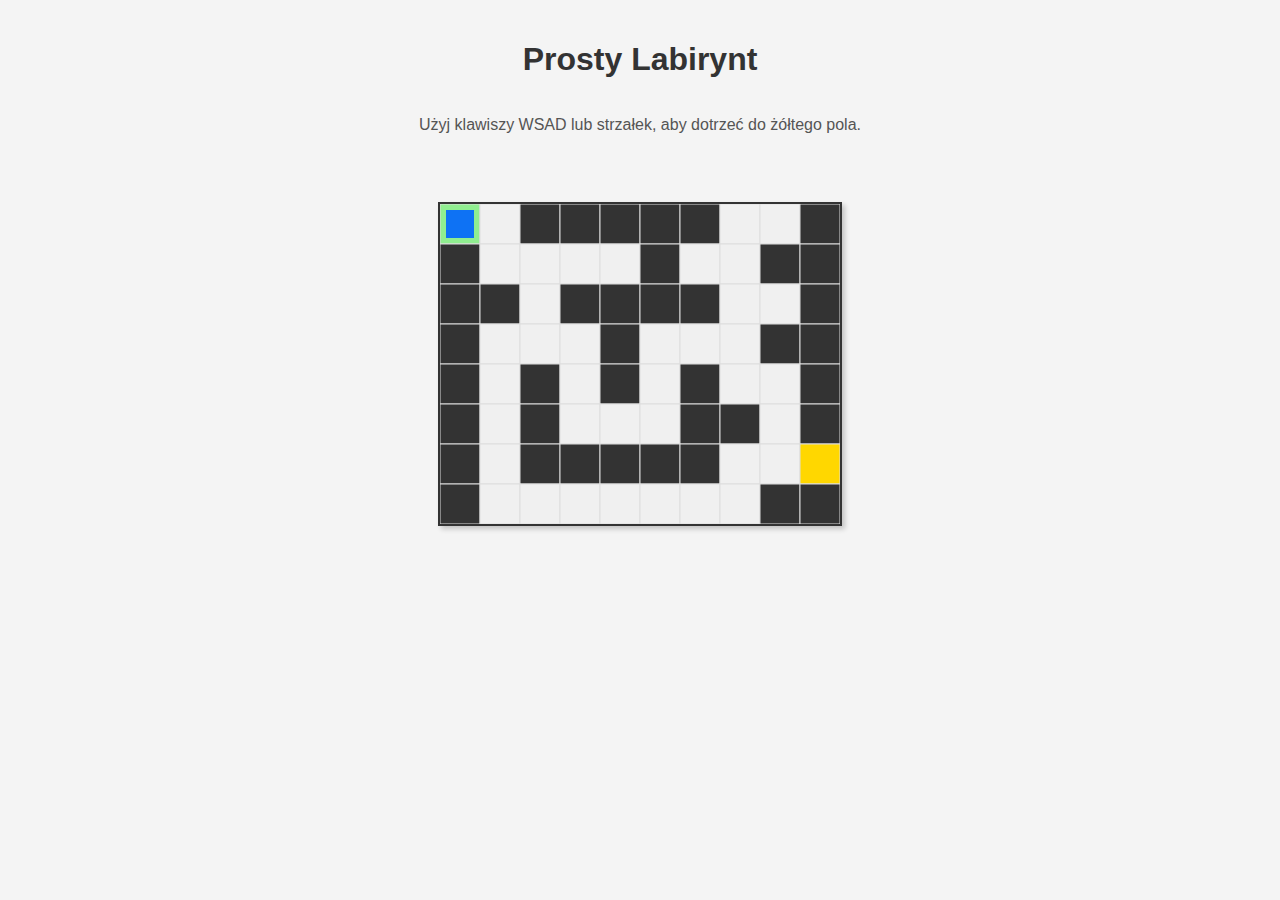
<file: Labirynt/index.html>
<!DOCTYPE html>
<html lang="pl">
<head>
    <meta charset="UTF-8">
    <meta name="viewport" content="width=device-width, initial-scale=1.0">
    <title>Gra Labirynt</title>
    <link rel="stylesheet" href="style.css">
</head>
<body>
    <h1>Prosty Labirynt</h1>
    <p>Użyj klawiszy WSAD lub strzałek, aby dotrzeć do żółtego pola.</p>
    <p id="winMessage" class="message"></p>
    <canvas id="mazeCanvas"></canvas>
    <script src="script.js"></script>
</body>
</html>
</file>
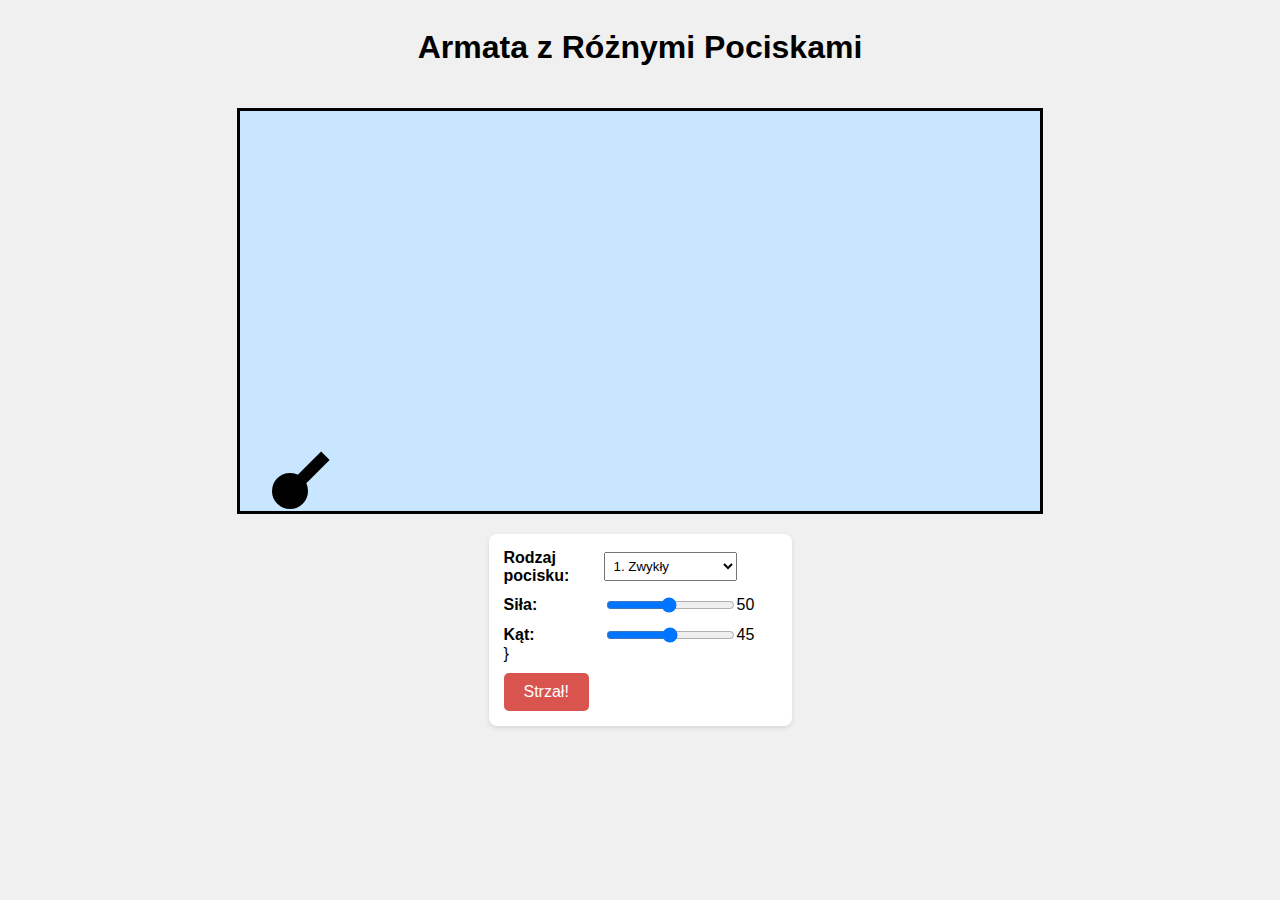
<file: Armata.html>
<!DOCTYPE html>
<html lang="pl">
<head>
    <meta charset="UTF-8">
    <meta name="viewport" content="width=device-width, initial-scale=1.0">
    <title>Armata z Różnymi Pociskami</title>

    <style>
        body {
            font-family: Arial, sans-serif;
            display: flex;
            justify-content: center;
            align-items: center;
            flex-direction: column;
            background-color: #f0f0f0;
        }
        #gameCanvas {
            border: 3px solid black;
            background-color: rgb(200, 230, 255); /* Lepszy kontrast nieba */
            display: block;
            margin: 20px auto;
        }
        .controls {
            background-color: #fff;
            padding: 15px;
            border-radius: 8px;
            box-shadow: 0 2px 5px rgba(0,0,0,0.1);
        }
        .control-group {
            margin-bottom: 10px;
            display: grid;
            grid-template-columns: 100px 1fr 40px;
            align-items: center;
        }
        label {
            font-weight: bold;
        }
        #fireButton {
            padding: 10px 20px;
            font-size: 16px;
            cursor: pointer;
            border: none;
            background-color: #d9534f;
            color: white;
            border-radius: 5px;
            transition: background-color 0.2s;
        }
        #fireButton:hover {
            background-color: #c9302c;
        }
        select {
            padding: 5px;
        }

    </style>
</head>
<body>
    <h1>Armata z Różnymi Pociskami</h1>
    <canvas id="gameCanvas" width="800" height="400"></canvas>
    
    <div class="controls">
        <div class="control-group">
            <label for="bulletTypeSelect">Rodzaj pocisku:</label>
            <select id="bulletTypeSelect">
                <option value="normal">1. Zwykły</option>
                <option value="explosive">2. Wybuchowy</option>
                <option value="shrapnel">3. Odłamkowy</option>
            </select>
        </div>
        <div class="control-group">
            <label for="powerRange">Siła:</label>
            <input type="range" id="powerRange" min="1" max="100" value="50">
            <span id="powerValue">50</span>
        </div>
        <div class="control-group">
            <label for="angleRange">Kąt:</label>
            <input type="range" id="angleRange" min="0" max="90" value="45">
            <span id="angleValue">45</span>
        }
        </div>
        <div>
            <button id="fireButton">Strzał!</button>
        </div>  
    </div>

    <script>
        const canvas = document.getElementById('gameCanvas');
        const ctx = canvas.getContext('2d');

        // Pobieranie elementów sterujących
        const angleRange = document.getElementById('angleRange');
        const powerRange = document.getElementById('powerRange');
        const fireButton = document.getElementById('fireButton');
        const bulletTypeSelect = document.getElementById('bulletTypeSelect');
        const angleValueSpan = document.getElementById('angleValue');
        const powerValueSpan = document.getElementById('powerValue');

        // Ustawienia symulacji
        const gravity = 0.2; 
        const friction = 0.99;
        const stopThreshold = 0.25;

        const cannon = {
            x: 50,
            y: canvas.height - 20,
            length: 50,
            width: 12
        };

        // Zamiast jednego pocisku, używamy tablic do obsługi wielu obiektów
        let projectiles = [];
        let particles = []; // Do efektów (eksplozja)

        // Aktualizacja wyświetlanych wartości z suwaków
        angleRange.addEventListener('input', () => {
            angleValueSpan.textContent = angleRange.value;
        });
        powerRange.addEventListener('input', () => {
            powerValueSpan.textContent = powerRange.value;
        });

        fireButton.addEventListener('click', () => {
            // Pozwól na strzał tylko jeśli poprzedni pocisk (i jego efekty) zniknęły
            if (projectiles.length === 0 && particles.length === 0) {
                const angleDeg = parseFloat(angleRange.value);
                const power = parseFloat(powerRange.value) / 2; // Zmniejszamy siłę, aby była bardziej zbalansowana
                const bulletType = bulletTypeSelect.value;

                const angleRad = (angleDeg * Math.PI) / 180;

                const startX = cannon.x + Math.cos(angleRad) * cannon.length;
                const startY = cannon.y - Math.sin(angleRad) * cannon.length;

                const vx = power * Math.cos(angleRad);
                const vy = -power * Math.sin(angleRad);

                // Tworzymy nowy pocisk z wybranym typem
                projectiles.push({
                    x: startX,
                    y: startY,
                    vx: vx,
                    vy: vy,
                    radius: 8,
                    color: 'black',
                    type: bulletType // Dodajemy typ pocisku
                });
            }
        });
        
        // --- FUNKCJE DLA EFEKTÓW SPECJALNYCH ---

        function createExplosion(x, y) {
            const particleCount = 50;
            for (let i = 0; i < particleCount; i++) {
                const angle = Math.random() * Math.PI * 2;
                const speed = Math.random() * 5 + 1;
                particles.push({
                    x: x,
                    y: y,
                    vx: Math.cos(angle) * speed,
                    vy: Math.sin(angle) * speed,
                    radius: Math.random() * 3 + 1,
                    color: `hsl(${Math.random() * 60}, 100%, 50%)`, // Odcienie żółci i pomarańczy
                    life: 50 + Math.random() * 30 // Czas życia cząsteczki
                });
            }
        }

        function createShrapnel(x, y, parentVx, parentVy) {
            const shrapnelCount = 5;
            for (let i = 0; i < shrapnelCount; i++) {
                // Nowe pociski zyskują część prędkości rodzica i losowy rozrzut
                projectiles.push({
                    x: x,
                    y: y,
                    vx: -parentVx * 0.4 + (Math.random() - 0.5) * 10,
                    vy: -parentVy * 0.4 + (Math.random() - 0.5) * 10,
                    radius: 3,
                    color: '#444',
                    type: 'normal' // Odłamki są już normalnymi pociskami
                });
            }
        }

        // --- FUNKCJE RYSUJĄCE ---

        function drawCannon() {
            const angleRad = (parseFloat(angleRange.value) * Math.PI) / 180;
            ctx.save();
            ctx.translate(cannon.x, cannon.y);
            ctx.rotate(-angleRad);
            // Lufa
            ctx.fillStyle = 'black';
            ctx.fillRect(0, -cannon.width / 2, cannon.length, cannon.width);
            // Podstawa armaty
            ctx.beginPath();
            ctx.arc(0, 0, 18, 0, Math.PI * 2);
            ctx.fill();
            ctx.restore();
        }

        function drawProjectiles() {
            projectiles.forEach(proj => {
                ctx.beginPath();
                ctx.arc(proj.x, proj.y, proj.radius, 0, Math.PI * 2);
                ctx.fillStyle = proj.color;
                ctx.fill();
            });
        }
        
        function drawParticles() {
            particles.forEach(p => {
                ctx.beginPath();
                ctx.arc(p.x, p.y, p.radius, 0, Math.PI * 2);
                ctx.fillStyle = p.color;
                ctx.fill();
            });
        }

        // --- FUNKCJE AKTUALIZUJĄCE STAN GRY ---

        function updateProjectiles() {
            // Iterujemy od tyłu, aby bezpiecznie usuwać elementy z tablicy
            for (let i = projectiles.length - 1; i >= 0; i--) {
                const proj = projectiles[i];

                proj.vy += gravity;
                proj.x += proj.vx;
                proj.y += proj.vy;

                proj.vx *= friction;
                proj.vy *= friction;

                const r = proj.radius;
                const w = canvas.width;
                const h = canvas.height;
                let hit = false;
                
                // Kolizje
                if (proj.x - r <= 0 || proj.x + r >= w || proj.y - r <= 0 || proj.y + r >= h) {
                    hit = true;
                }
                
                if (hit) {
                    switch (proj.type) {
                        case 'explosive':
                            createExplosion(proj.x, proj.y);
                            projectiles.splice(i, 1); // Usuń pocisk po eksplozji
                            continue; // Przejdź do następnego pocisku
                        case 'shrapnel':
                            createShrapnel(proj.x, proj.y, proj.vx, proj.vy);
                            projectiles.splice(i, 1); // Usuń pocisk po rozpadzie
                            continue;
                        case 'normal':
                        default:
                            // Logika odbicia dla normalnych pocisków
                            if (proj.x - r <= 0) { proj.x = r; proj.vx *= -1; }
                            if (proj.x + r >= w) { proj.x = w - r; proj.vx *= -1; }
                            if (proj.y - r <= 0) { proj.y = r; proj.vy *= -1; }
                            if (proj.y + r >= h) { proj.y = h - r; proj.vy *= -1; }
                            break;
                    }
                }
                
                // Zatrzymanie i usunięcie pocisku po zatrzymaniu na ziemi
                if (Math.abs(proj.vx) < stopThreshold && Math.abs(proj.vy) < stopThreshold && proj.y + r >= h - 1) {
                    projectiles.splice(i, 1);
                }
            }
        }
        
        function updateParticles() {
            for (let i = particles.length - 1; i >= 0; i--) {
                const p = particles[i];
                p.x += p.vx;
                p.y += p.vy;
                p.life--;
                
                if (p.life <= 0) {
                    particles.splice(i, 1);
                }
            }
        }

        // --- GŁÓWNA PĘTLA GRY ---

        function gameLoop() {
            ctx.clearRect(0, 0, canvas.width, canvas.height);

            drawCannon();
            drawProjectiles();
            drawParticles();
            
            updateProjectiles();
            updateParticles();

            requestAnimationFrame(gameLoop);
        }

        gameLoop();
    </script>
</body>
</html>
</file>
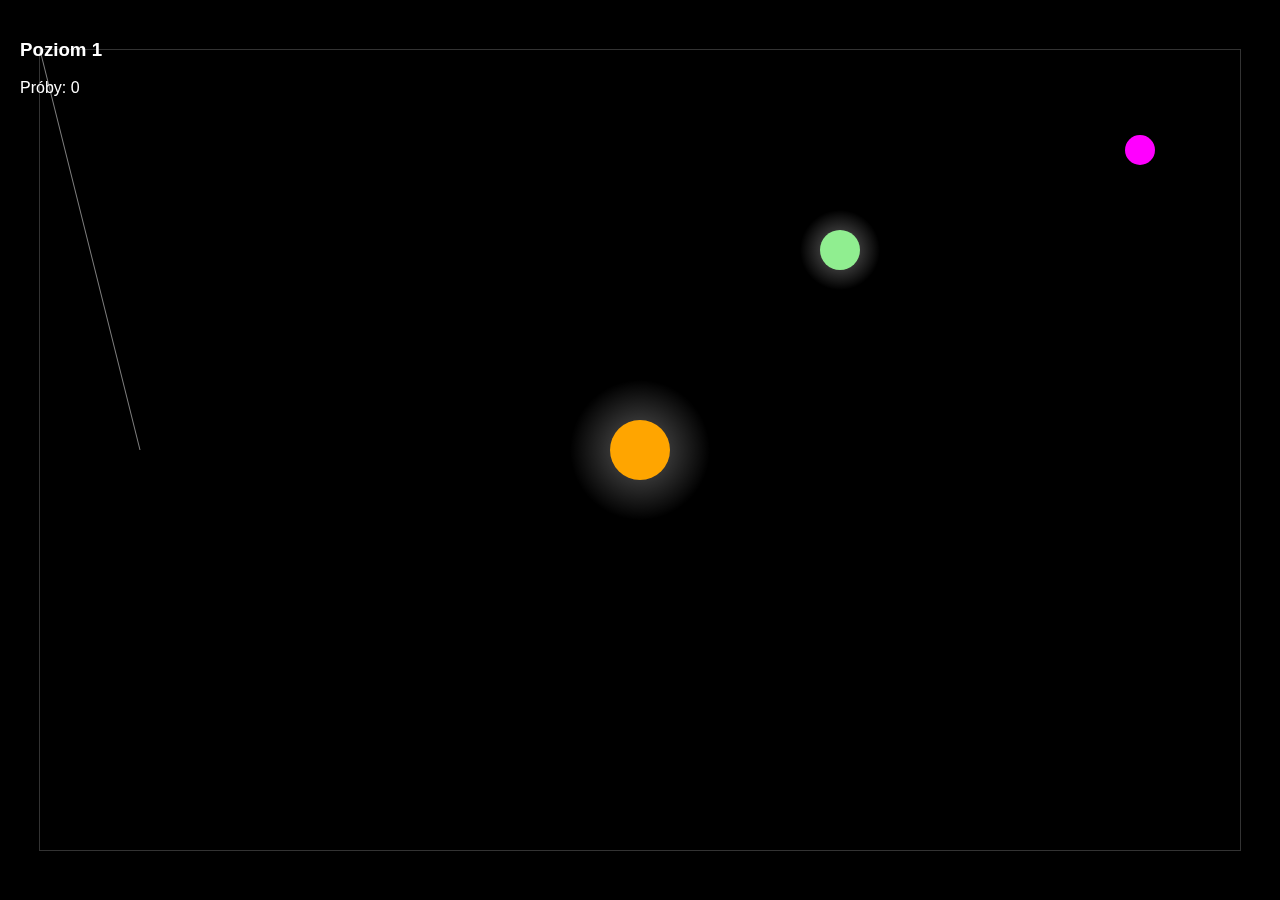
<file: GrawitacyjnyTrajektor.html>
<!DOCTYPE html>
<html lang="pl">
<head>
    <meta charset="UTF-8">
    <title>Grawitacyjny Trajektor</title>
    <style>
        body { margin: 0; background-color: #000; display: flex; justify-content: center; align-items: center; height: 100vh; color: white; font-family: 'Segoe UI', Tahoma, Geneva, Verdana, sans-serif; }
        canvas { border: 1px solid #333; }
        .ui { position: absolute; top: 20px; left: 20px; }
    </style>
</head>
<body>
    <div class="ui">
        <h3 id="levelTitle">Poziom 1</h3>
        <p>Próby: <span id="attempts">0</span></p>
    </div>
    <canvas id="gameCanvas"></canvas>
    
    <script>
    // ### GŁÓWNY PLIK SCRIPT.JS ###

    // --- SETUP ---
    const canvas = document.getElementById('gameCanvas');
    const ctx = canvas.getContext('2d');
    canvas.width = 1200;
    canvas.height = 800;
    
    // --- KLASY ---
    
    // Klasa dla sondy gracza
    class Probe {
        constructor(x, y) {
            this.x = x; this.y = y;
            this.vx = 0; this.vy = 0;
            this.radius = 5;
            this.path = []; // Do rysowania śladu
        }

        applyForce(force) {
            this.vx += force.x;
            this.vy += force.y;
        }

        update() {
            this.x += this.vx;
            this.y += this.vy;
            this.path.push({x: this.x, y: this.y});
            if (this.path.length > 100) this.path.shift(); // Ogranicz długość śladu
        }

        draw(context) {
            // Rysowanie śladu (estetyka)
            context.beginPath();
            context.moveTo(this.path[0]?.x, this.path[0]?.y);
            for (const point of this.path) {
                context.lineTo(point.x, point.y);
            }
            context.strokeStyle = 'rgba(255, 255, 255, 0.3)';
            context.stroke();

            // Rysowanie sondy
            context.beginPath();
            context.arc(this.x, this.y, this.radius, 0, Math.PI * 2);
            context.fillStyle = '#00ffff';
            context.fill();
        }
    }

    // Klasa dla ciał niebieskich (planety, czarne dziury)
    class CelestialBody {
        constructor(x, y, radius, mass, color = 'lightblue') {
            this.x = x; this.y = y;
            this.radius = radius;
            this.mass = mass; // Masa wpływa na siłę grawitacji
            this.color = color;
        }

        // Oblicza siłę grawitacji działającą na inny obiekt (np. sondę)
        calculateGravitationalForce(target) {
            const G = 0.5; // Stała grawitacyjna w naszej symulacji
            const dx = this.x - target.x;
            const dy = this.y - target.y;
            const distSq = dx * dx + dy * dy;
            const dist = Math.sqrt(distSq);

            const forceMagnitude = G * this.mass / distSq;
            return {
                x: (dx / dist) * forceMagnitude,
                y: (dy / dist) * forceMagnitude
            };
        }

        draw(context) {
            // Wizualizacja pola grawitacyjnego (estetyka)
            context.beginPath();
            context.arc(this.x, this.y, this.radius + this.mass * 0.2, 0, Math.PI * 2);
            const gradient = context.createRadialGradient(this.x, this.y, this.radius, this.x, this.y, this.radius + this.mass * 0.2);
            gradient.addColorStop(0, 'rgba(255, 255, 255, 0.2)');
            gradient.addColorStop(1, 'rgba(255, 255, 255, 0)');
            context.fillStyle = gradient;
            context.fill();

            // Rysowanie planety
            context.beginPath();
            context.arc(this.x, this.y, this.radius, 0, Math.PI * 2);
            context.fillStyle = this.color;
            context.fill();
        }
    }

    // --- STAN GRY I LOGIKA ---
    let probe = null;
    let bodies = [];
    let target = { x: 1100, y: 100, radius: 15 };
    let gameState = 'aiming'; // 'aiming', 'flying', 'win', 'lose'
    let mouse = { x: 0, y: 0, isDown: false };
    const startPos = { x: 100, y: 400 };

    function setupLevel(level) {
        // Tu można wczytywać konfiguracje poziomów
        bodies = [
            new CelestialBody(canvas.width / 2, canvas.height / 2, 30, 200, 'orange'),
            new CelestialBody(800, 200, 20, 100, 'lightgreen')
        ];
        probe = null;
        gameState = 'aiming';
    }

    function checkCollisions() {
        // Kolizja z ciałami niebieskimi
        for (const body of bodies) {
            const dx = body.x - probe.x;
            const dy = body.y - probe.y;
            if (Math.sqrt(dx*dx + dy*dy) < body.radius + probe.radius) {
                gameState = 'lose';
            }
        }
        // Kolizja z celem
        const dx = target.x - probe.x;
        const dy = target.y - probe.y;
        if (Math.sqrt(dx*dx + dy*dy) < target.radius + probe.radius) {
            gameState = 'win';
        }
        // Kolizja z krawędziami ekranu
        if(probe.x < 0 || probe.x > canvas.width || probe.y < 0 || probe.y > canvas.height) {
            gameState = 'lose';
        }
    }

    // --- GŁÓWNA PĘTLA GRY ---
    function gameLoop() {
        ctx.clearRect(0, 0, canvas.width, canvas.height);

        // Rysowanie ciał niebieskich i celu
        bodies.forEach(b => b.draw(ctx));
        ctx.beginPath();
        ctx.arc(target.x, target.y, target.radius, 0, Math.PI * 2);
        ctx.fillStyle = '#ff00ff';
        ctx.fill();

        if (gameState === 'aiming') {
            // Rysowanie linii celowania
            ctx.beginPath();
            ctx.moveTo(startPos.x, startPos.y);
            ctx.lineTo(mouse.x, mouse.y);
            ctx.strokeStyle = 'rgba(255, 255, 255, 0.5)';
            ctx.stroke();
        }

        if (gameState === 'flying' && probe) {
            // Obliczanie i aplikowanie sił
            let totalForce = { x: 0, y: 0 };
            bodies.forEach(body => {
                const force = body.calculateGravitationalForce(probe);
                totalForce.x += force.x;
                totalForce.y += force.y;
            });
            probe.applyForce(totalForce);
            probe.update();
            probe.draw(ctx);
            checkCollisions();
        }

        // Wyświetlanie komunikatów
        if (gameState === 'win') {
            ctx.fillStyle = 'lime';
            ctx.font = '50px sans-serif';
            ctx.fillText('SUKCES!', canvas.width / 2 - 100, canvas.height / 2);
        }
        if (gameState === 'lose') {
            ctx.fillStyle = 'red';
            ctx.font = '50px sans-serif';
            ctx.fillText('MISJA NIEUDANA', canvas.width / 2 - 200, canvas.height / 2);
        }
        
        requestAnimationFrame(gameLoop);
    }

    // --- OBSŁUGA MYSZY ---
    canvas.addEventListener('mousedown', e => {
        if (gameState === 'aiming') {
            probe = new Probe(startPos.x, startPos.y);
            // Siła i kierunek strzału zależą od odległości myszy od punktu startowego
            probe.vx = (e.offsetX - startPos.x) / 50;
            probe.vy = (e.offsetY - startPos.y) / 50;
            gameState = 'flying';
        }
    });
    canvas.addEventListener('mousemove', e => {
        mouse.x = e.offsetX;
        mouse.y = e.offsetY;
    });

    // Start gry
    setupLevel(1);
    gameLoop();

    </script>
</body>
</html>
</file>
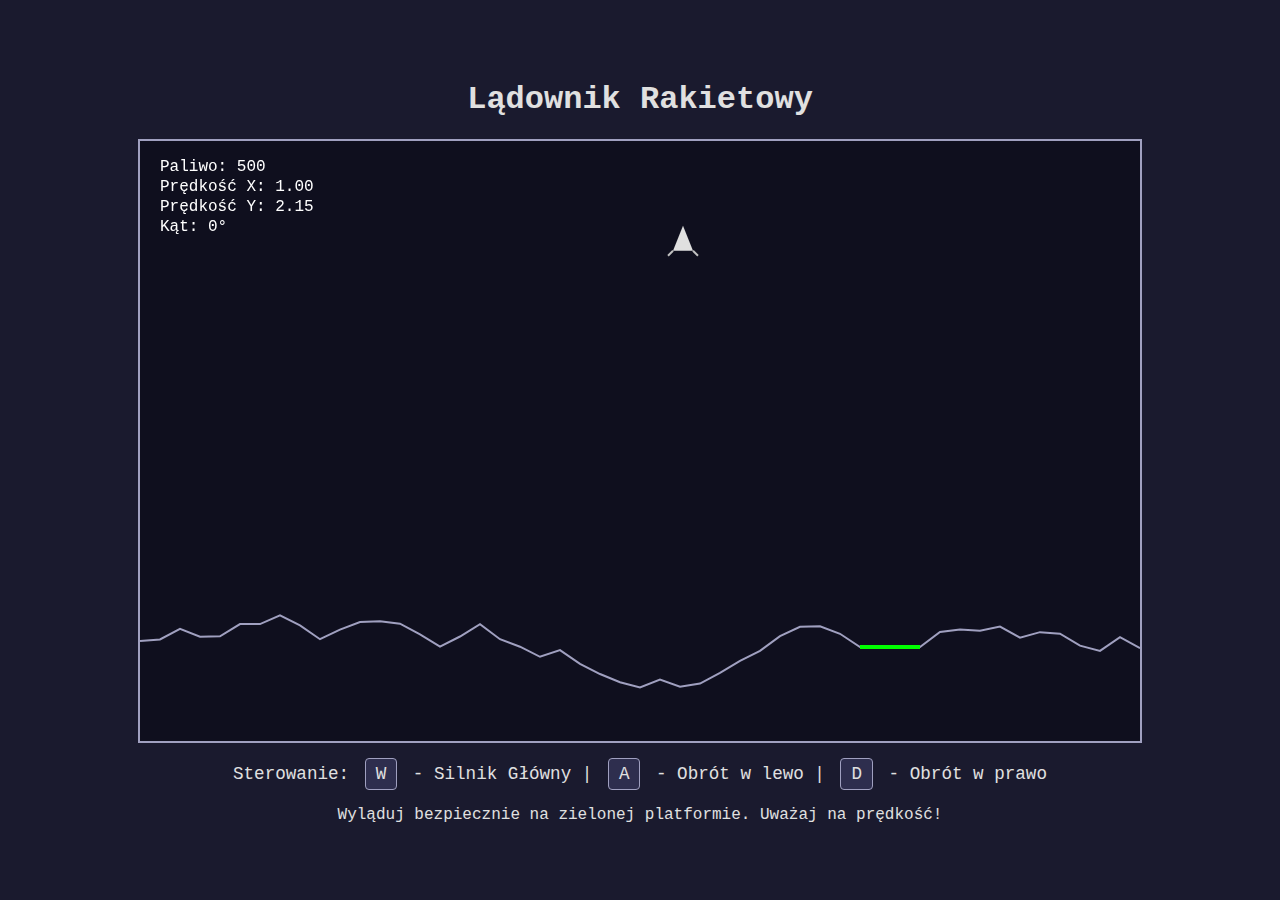
<file: RakietowyLadownik.html>
<!DOCTYPE html>
<html lang="pl">
<head>
    <meta charset="UTF-8">
    <meta name="viewport" content="width=device-width, initial-scale=1.0">
    <title>Gra - Lądownik Rakietowy</title>
    <style>
        body {
            background-color: #1a1a2e;
            color: #e0e0e0;
            font-family: 'Courier New', Courier, monospace;
            display: flex;
            justify-content: center;
            align-items: center;
            flex-direction: column;
            margin: 0;
            height: 100vh;
        }
        h1, p {
            text-align: center;
        }
        canvas {
            border: 2px solid #a0a0c0;
            background-color: #0f0f1e; /* Ciemne tło dla kosmosu */
            display: block;
            margin: 0 auto;
        }
        .controls {
            margin-top: 15px;
            font-size: 1.1em;
        }
        .key {
            display: inline-block;
            padding: 5px 10px;
            border: 1px solid #a0a0c0;
            border-radius: 4px;
            background-color: #2e2e4e;
            margin: 0 5px;
        }
    </style>
</head>
<body>

    <h1>Lądownik Rakietowy</h1>
    <canvas id="gameCanvas"></canvas>
    <div class="controls">
        <span>Sterowanie:</span>
        <span class="key">W</span> - Silnik Główny | 
        <span class="key">A</span> - Obrót w lewo | 
        <span class="key">D</span> - Obrót w prawo
    </div>
    <p>Wyląduj bezpiecznie na zielonej platformie. Uważaj na prędkość!</p>

    <script>
        const canvas = document.getElementById('gameCanvas');
        const ctx = canvas.getContext('2d');

        // Ustawienia płótna
        canvas.width = 1000;
        canvas.height = 600;

        // --- USTAWIENIA FIZYKI I GRY ---
        const GRAVITY = 0.05;
        const THRUST_POWER = 0.15;
        const ROTATION_SPEED = 0.06;
        const SAFE_LANDING_SPEED = 1.5; // Maksymalna bezpieczna prędkość lądowania
        
        let keys = {}; // Obiekt do przechowywania stanu klawiszy
        let gameOver = false;
        let gameWon = false;
        
        // --- KLASA LĄDOWNIKA ---
        class Lander {
            constructor(x, y) {
                this.x = x;
                this.y = y;
                this.vx = 1; // Prędkość pozioma
                this.vy = 0; // Prędkość pionowa
                this.angle = 0; // Kąt w radianach
                this.width = 20;
                this.height = 25;
                this.fuel = 500;
                this.crashed = false;
                this.landed = false;
                this.thrusterOn = false;
            }

            // Metoda aktualizująca stan lądownika
            update() {
                if (this.crashed || this.landed) return;

                // Obrót
                if (keys['a']) this.angle -= ROTATION_SPEED;
                if (keys['d']) this.angle += ROTATION_SPEED;
                
                // Silnik główny
                this.thrusterOn = false;
                if (keys['w'] && this.fuel > 0) {
                    // Siła ciągu jest aplikowana zgodnie z kątem lądownika
                    this.vx += Math.sin(this.angle) * THRUST_POWER;
                    this.vy -= Math.cos(this.angle) * THRUST_POWER;
                    this.fuel -= 1;
                    this.thrusterOn = true;
                }

                // Grawitacja
                this.vy += GRAVITY;

                // Aktualizacja pozycji
                this.x += this.vx;
                this.y += this.vy;
            }

            // Metoda rysująca lądownik
            draw(context) {
                context.save();
                context.translate(this.x, this.y);
                context.rotate(this.angle);

                // Rysowanie płomienia z silnika (estetyka)
                if (this.thrusterOn && !this.crashed) {
                    context.fillStyle = `rgba(255, ${100 + Math.random()*100}, 0, ${0.5 + Math.random()*0.5})`;
                    context.beginPath();
                    context.moveTo(0, this.height / 2);
                    context.lineTo(-5 - Math.random() * 3, this.height / 2 + 15 + Math.random() * 10);
                    context.lineTo(5 + Math.random() * 3, this.height / 2 + 15 + Math.random() * 10);
                    context.closePath();
                    context.fill();
                }

                // Korpus lądownika
                context.fillStyle = this.crashed ? '#888' : '#e0e0e0';
                context.beginPath();
                context.moveTo(0, -this.height / 2);
                context.lineTo(this.width / 2, this.height / 2);
                context.lineTo(-this.width / 2, this.height / 2);
                context.closePath();
                context.fill();

                // Nogi do lądowania
                context.strokeStyle = '#c0c0c0';
                context.lineWidth = 2;
                context.beginPath();
                context.moveTo(-this.width/2, this.height/2);
                context.lineTo(-this.width/2 - 5, this.height/2 + 5);
                context.moveTo(this.width/2, this.height/2);
                context.lineTo(this.width/2 + 5, this.height/2 + 5);
                context.stroke();

                context.restore();
            }
        }
        
        // --- TEREN I LĄDOWISKO ---
        let terrain = [];
        let landingPad = {};

        function generateTerrain() {
            terrain = [];
            let y = canvas.height - 100;
            for (let x = 0; x <= canvas.width; x += 20) {
                terrain.push({ x, y });
                y += (Math.random() - 0.5) * 30;
                if (y > canvas.height - 50) y = canvas.height - 50;
                if (y < canvas.height - 200) y = canvas.height - 200;
            }

            // Tworzenie płaskiego lądowiska
            const padIndex = Math.floor(Math.random() * (terrain.length - 5)) + 2;
            const padY = terrain[padIndex].y;
            for (let i = 0; i < 4; i++) {
                terrain[padIndex + i].y = padY;
            }
            landingPad = {
                x: terrain[padIndex].x,
                width: 20 * 3, // szerokość 3 segmentów
                y: padY
            };
        }
        
        function drawTerrain(context) {
            context.strokeStyle = '#a0a0c0';
            context.lineWidth = 2;
            context.beginPath();
            context.moveTo(0, terrain[0].y);
            for (let i = 1; i < terrain.length; i++) {
                context.lineTo(terrain[i].x, terrain[i].y);
            }
            context.stroke();
            
            // Rysowanie lądowiska na zielono
            context.strokeStyle = '#00ff00';
            context.lineWidth = 4;
            context.beginPath();
            context.moveTo(landingPad.x, landingPad.y);
            context.lineTo(landingPad.x + landingPad.width, landingPad.y);
            context.stroke();
        }

        // --- OBSŁUGA KLAWISZY ---
        document.addEventListener('keydown', (e) => {
            keys[e.key.toLowerCase()] = true;
        });
        document.addEventListener('keyup', (e) => {
            keys[e.key.toLowerCase()] = false;
        });

        // --- LOGIKA GRY ---
        let lander = new Lander(canvas.width / 2, 50);

        function checkCollision() {
            // Prosta kolizja z krawędziami ekranu
            if (lander.x < 0 || lander.x > canvas.width) {
                lander.vx *= -1; // Odbij się
            }

            // Kolizja z terenem
            const terrainSegmentIndex = Math.floor(lander.x / 20);
            if (terrainSegmentIndex >= 0 && terrainSegmentIndex < terrain.length) {
                const groundY = terrain[terrainSegmentIndex].y;
                if (lander.y + lander.height / 2 > groundY) {
                    lander.y = groundY - lander.height / 2;

                    // Sprawdzenie warunków lądowania
                    const onLandingPad = lander.x > landingPad.x && lander.x < landingPad.x + landingPad.width;
                    const isUpright = Math.abs(lander.angle % (2*Math.PI)) < 0.2; // Sprawdzenie czy jest w miarę prosto
                    const isSlowEnough = Math.abs(lander.vy) < SAFE_LANDING_SPEED;

                    if (onLandingPad && isUpright && isSlowEnough) {
                        lander.landed = true;
                        gameWon = true;
                    } else {
                        lander.crashed = true;
                        gameOver = true;
                    }
                }
            }
        }
        
        function drawHUD(context) {
            context.fillStyle = 'white';
            context.font = '16px "Courier New"';
            context.textAlign = 'left';
            context.fillText(`Paliwo: ${Math.round(lander.fuel)}`, 20, 30);
            context.fillText(`Prędkość X: ${lander.vx.toFixed(2)}`, 20, 50);
            context.fillText(`Prędkość Y: ${lander.vy.toFixed(2)}`, 20, 70);
            context.fillText(`Kąt: ${Math.round(lander.angle * 180 / Math.PI)}°`, 20, 90);
            
            if (gameOver) {
                context.textAlign = 'center';
                context.font = '40px "Courier New"';
                context.fillStyle = 'red';
                context.fillText('KATASTROFA!', canvas.width / 2, canvas.height / 2);
                context.font = '20px "Courier New"';
                context.fillText('Naciśnij R, aby spróbować ponownie', canvas.width / 2, canvas.height / 2 + 40);
            }
            if (gameWon) {
                context.textAlign = 'center';
                context.font = '40px "Courier New"';
                context.fillStyle = 'lime';
                context.fillText('LĄDOWANIE UDANE!', canvas.width / 2, canvas.height / 2);
                 context.font = '20px "Courier New"';
                context.fillText('Naciśnij R, aby zagrać ponownie', canvas.width / 2, canvas.height / 2 + 40);
            }
        }

        function resetGame() {
            generateTerrain();
            lander = new Lander(canvas.width / 2, 50);
            gameOver = false;
            gameWon = false;
            keys = {};
        }
        
        // --- GŁÓWNA PĘTLA GRY ---
        function gameLoop() {
            // Sprawdzenie restartu
            if ((gameOver || gameWon) && keys['r']) {
                resetGame();
            }

            // Aktualizacja logiki gry
            if (!gameOver && !gameWon) {
                lander.update();
                checkCollision();
            }
            
            // Rysowanie
            ctx.clearRect(0, 0, canvas.width, canvas.height); // Czyszczenie płótna
            drawTerrain(ctx);
            lander.draw(ctx);
            drawHUD(ctx);
            
            requestAnimationFrame(gameLoop);
        }

        // Inicjalizacja i start gry
        generateTerrain();
        gameLoop();
    </script>
</body>
</html>
</file>
<file: Labirynt/style.css>
body {
    display: flex;
    flex-direction: column;
    align-items: center;
    font-family: Arial, sans-serif;
    margin: 20px;
    background-color: #f4f4f4;
}

h1 {
    color: #333;
}

p {
    color: #555;
    margin-bottom: 10px;
}

#mazeCanvas {
    border: 2px solid #333;
    background-color: #fff;
    box-shadow: 3px 3px 5px rgba(0,0,0,0.2);
}

.message {
    font-size: 1.2em;
    font-weight: bold;
    min-height: 1.5em; /* Aby zapobiec przesuwaniu layoutu */
}

#winMessage {
    color: green;
}
</file>
